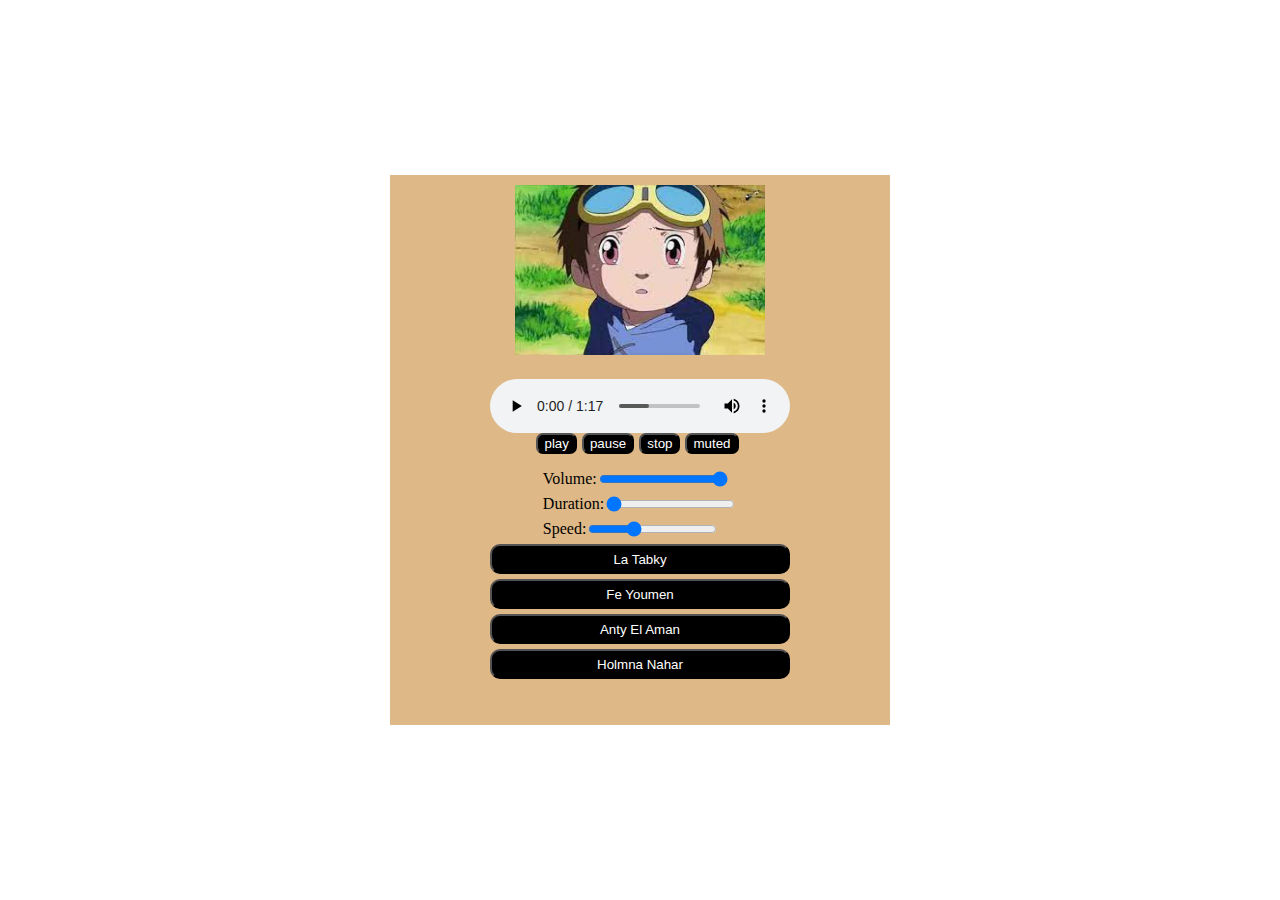
<file: Lab1/Audio Task/index.htm>
<!DOCTYPE html>
<html lang="en">
<head>
    <meta charset="UTF-8">
    <meta name="viewport" content="width=device-width, initial-scale=1.0">
    <title>Document</title>
    <link rel="stylesheet" href="main.css">

</head>
<body>
    <main>
        <div class="img">
           <img src="images/1.jpg" alt="">
        </div>
        
        <div class="myaudio">
            <audio  loop autoplay controls><source src="resources/1.mp3"/></audio>
             <div class="buttons">
                <button id="play" >play</button>
                <button id="pause">pause</button>
                <button id="stop">stop</button>
                <button id="mute">muted</button>
             </div>
            <div class="ranges">
                  <div class="range">
                    <label for="volume">Volume:</label>
                    <input type="range" min="0" max="1"  step=".1" id="volume" value="1"/>
                  </div>
                  <div class="range">
                    <label for="duration">Duration:</label>
                    <input type="range" min="0" max="" id="duration" value="0"/>
                  </div>
                  <div class="range">
                    <label for="rate">Speed:</label>
                    <input type="range" min=".5" max="2" id="rate" value="1" step=".1"/>
                  </div>
            </div>
            <div class="songs">
                <button id="first">La Tabky</button>
                <button id="second">Fe Youmen</button>
                <button id="third">Anty El Aman</button>
                <button id="fourth">Holmna Nahar</button>
            </div>          
        </div>
    </main>
    <script src="main.js"></script>
</body>
</html>
</file>
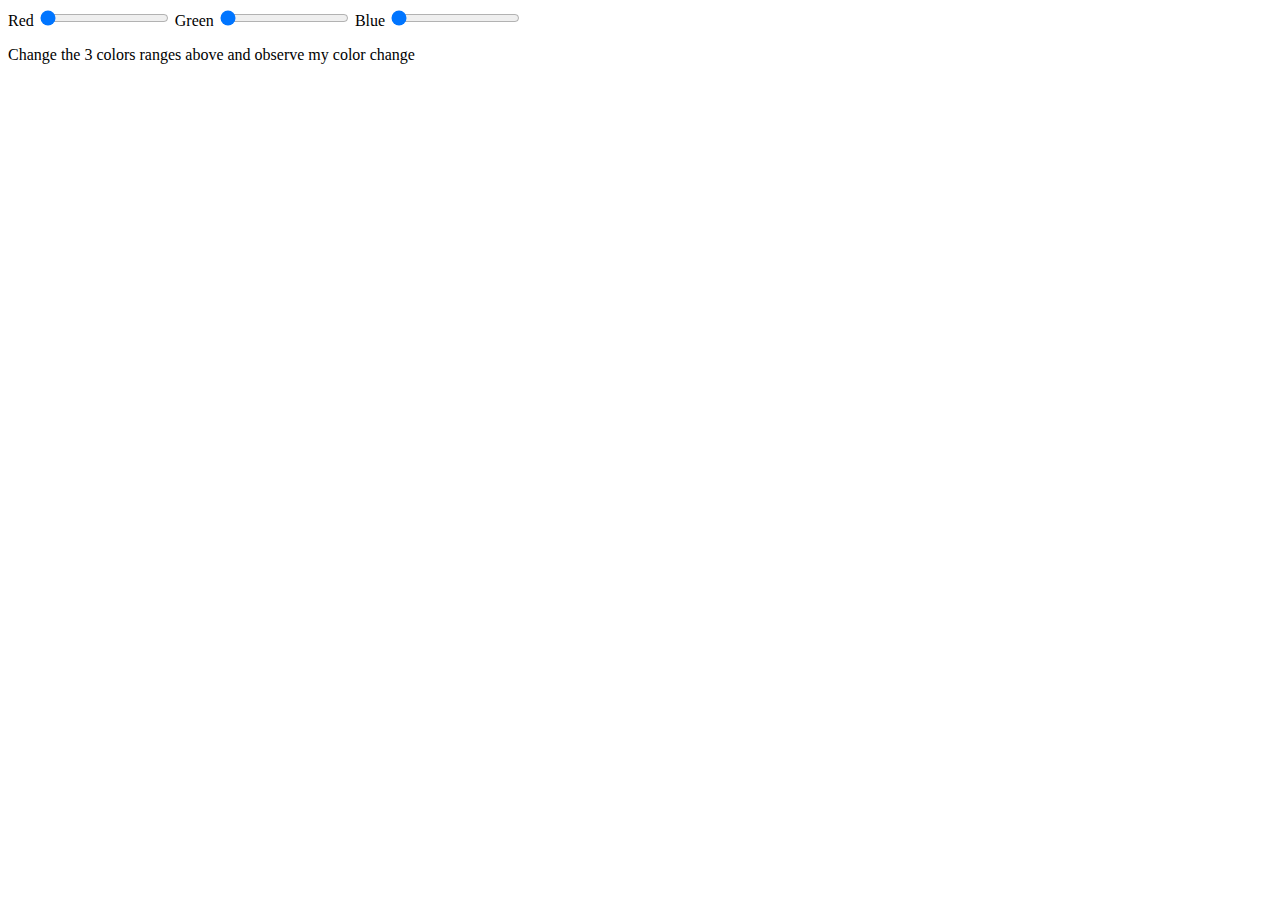
<file: Lab1/Color Range/index.html>
<!DOCTYPE html>
<html lang="en">
<head>
    <meta charset="UTF-8">
    <meta name="viewport" content="width=device-width, initial-scale=1.0">
    <title>Document</title>
</head>
<body>
    <label for="red">Red</label>
    <input  oninput="changeColor()" type="range" id="red" min="0" max="255"   value="0">
     <label for="green">Green</label>
    <input oninput="changeColor()" type="range" id="green" min="0" max="255"  value="0">
     <label for="blue">Blue</label>
    <input oninput="changeColor()" type="range" id="blue" min="0" max="255"  value="0">

    <p id="paragraph">Change the 3 colors ranges above and observe my color change</p>
    <script>
        function changeColor(){
        var red=document.getElementById("red").value
        var green=document.getElementById("green").value
        var blue=document.getElementById("blue").value
       
        var coloring=document.getElementById("paragraph")
        coloring.style.color='rgb('+red+','+green+','+blue+')'
        }
       


    </script>
</body>
</html>
</file>
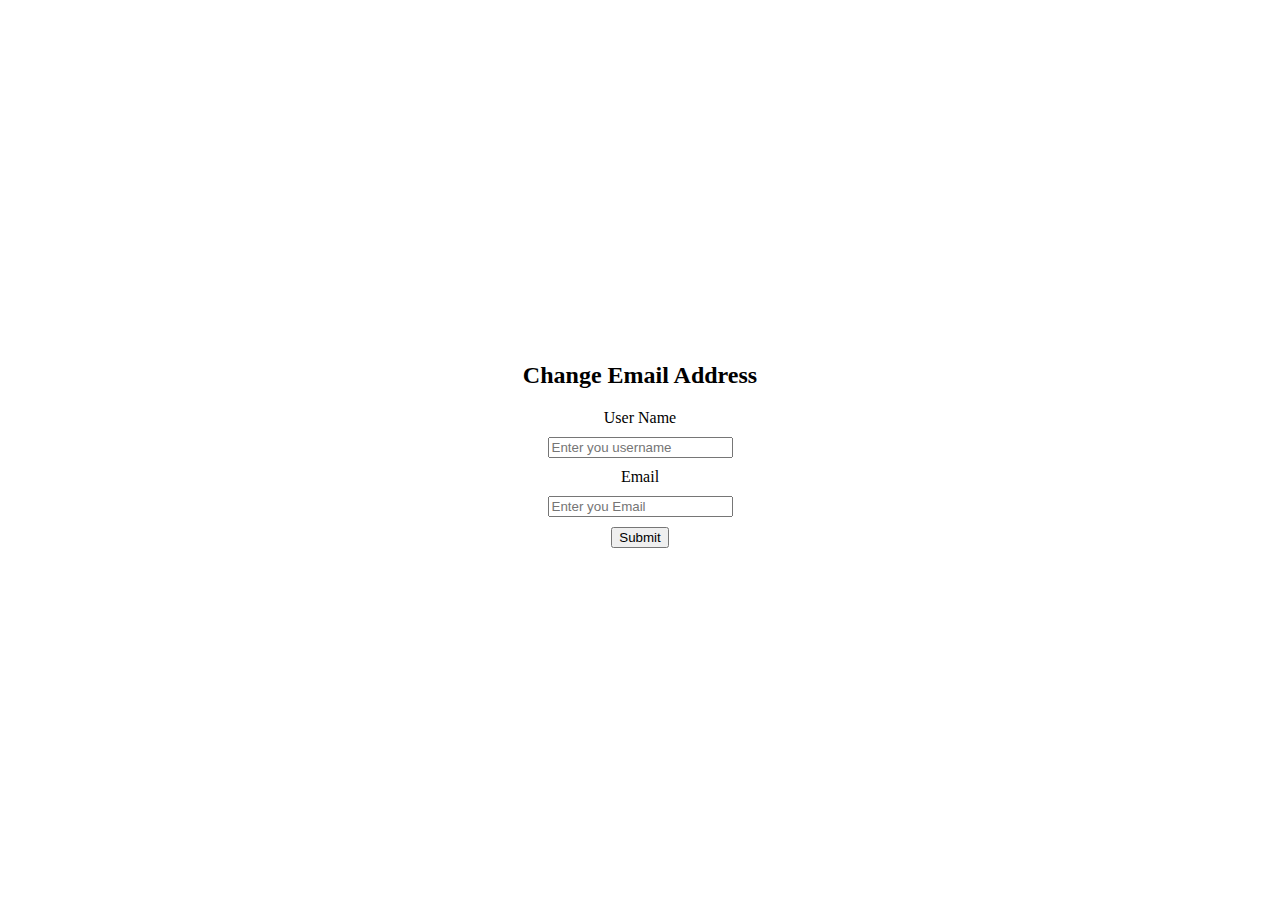
<file: Lab1/Task patterns/index.html>
<!DOCTYPE html>
<html lang="en">
<head>
    <meta charset="UTF-8">
    <meta name="viewport" content="width=device-width, initial-scale=1.0">
    <title>Document</title>
<style>
body {
    margin: 0;
    display: flex;
    justify-content: center;
    align-items: center;
    min-height: 100vh;
    text-align: center;
  }
form{
    display: flex;
    flex-direction: column;
    align-items: center;
   
}
form label,
form input {
    display: block;
    margin-bottom: 10px; 
}
</style>
</head>

<body>
    <form>
        <h2>Change Email Address</h2>
        <label for="">User Name</label>
        <input type="text" placeholder="Enter you username" pattern="[a-zA-Z!@#]{5,10}" title="Enter at least 5 letters and at most 10 letters (!@# are acceptable)" required>        
        <label for="">Email</label>
        <input type="Email" placeholder="Enter you Email" pattern="[a-zA-Z0-9]{1,5}@(gmail|yahoo).com" title="Your email should be at least 5 letters @domain.com" required>    
        <input type="submit">
    </form>
    
    


</body>
</html>
</file>
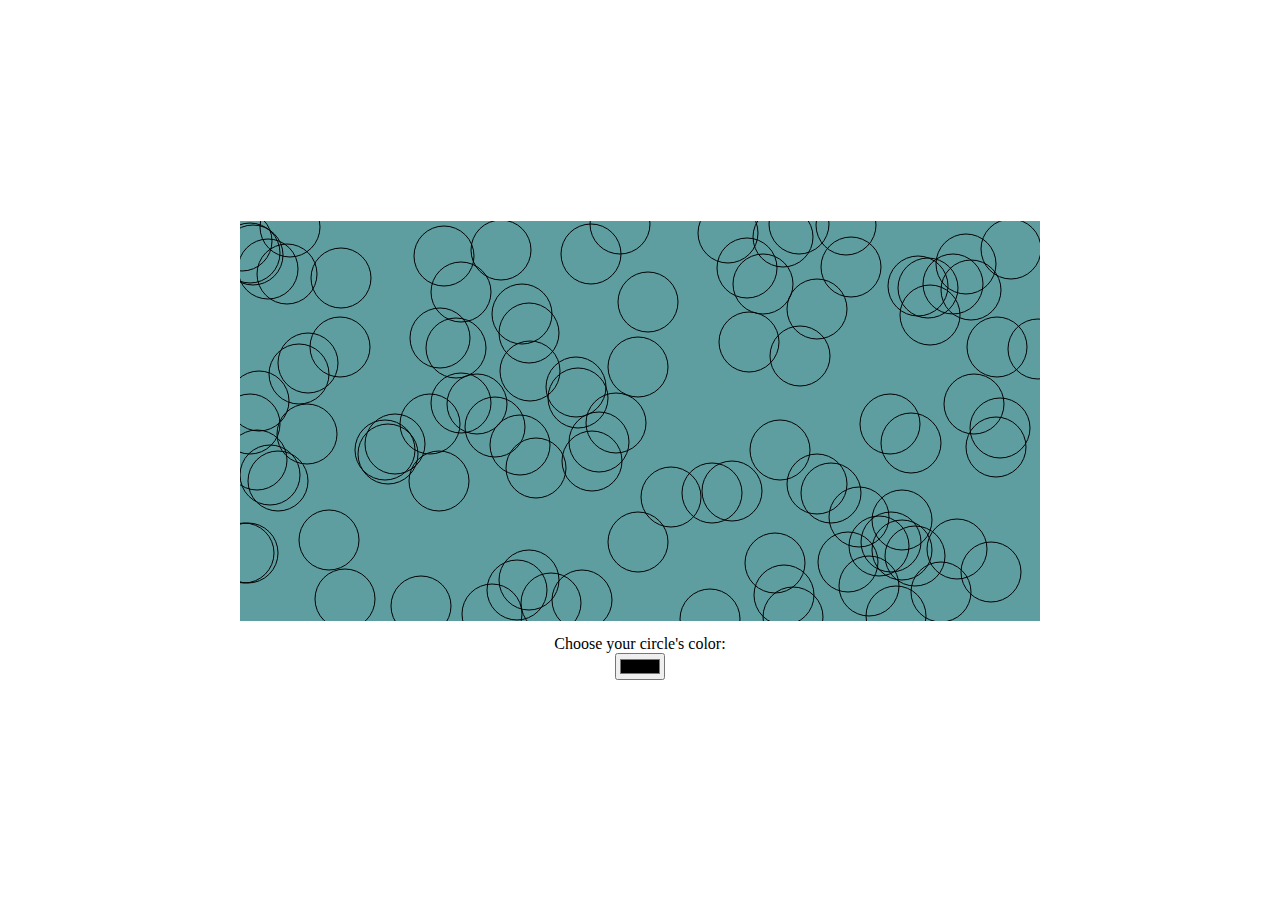
<file: Lab2/Canvas Task/index.html>
<!DOCTYPE html>
<html lang="en">
<head>
    <meta charset="UTF-8">
    <meta name="viewport" content="width=device-width, initial-scale=1.0">
    <title>Document</title>
    <link rel="stylesheet" href="main.css">
  
</head>
<body>
    <div class="container">
        <canvas width="800" height="400"></canvas>
        <label for="canvas-color">Choose your circle's color:</label>
        <input type="color" id="canvas-color">
    </div>
  
    <script src="main.js"></script>     
</body>
</html>
</file>
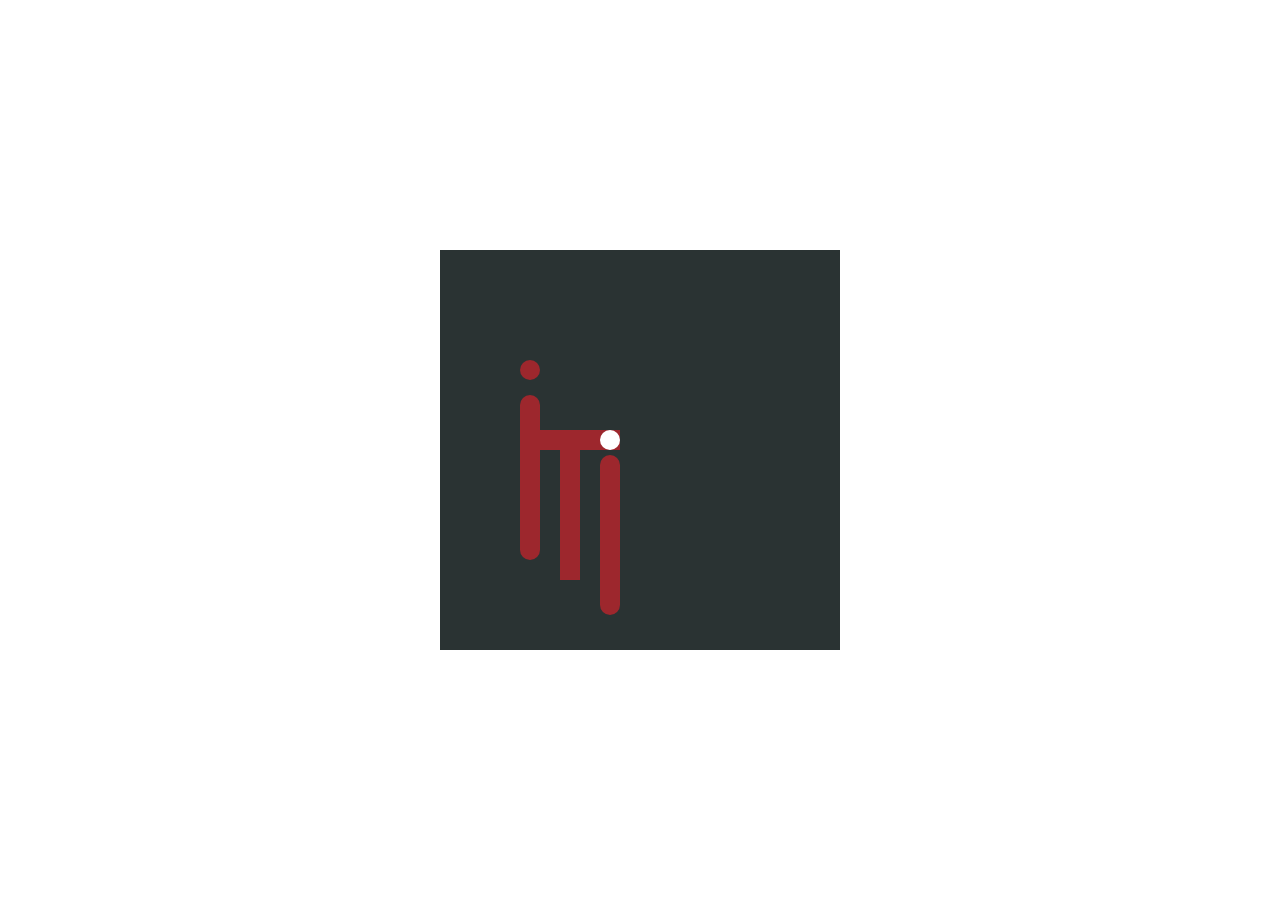
<file: Lab2/ItI Logo/index.html>
<!DOCTYPE html>
<html lang="en">
<head>
    <meta charset="UTF-8">
    <meta name="viewport" content="width=device-width, initial-scale=1.0">
    <title>Document</title>
    <style>
        body {
            display: flex;
            align-items: center;
            justify-content: center;
            height: 100vh;
            margin: 0;
        }
    </style>
</head>
<body>
    <svg width="400" height="400" style="background-color:rgb(42, 51, 51);">
        <line x1="90" y1="155" x2="90" y2="300" stroke="#9D272D" stroke-width="20" stroke-linecap="round"/>
        <line x1="130" y1="190" x2="130" y2="330" stroke="#9D272D" stroke-width="20" stroke-linecap="butt" />
        <line x1="180" y1="190" x2="100" y2="190" stroke="#9D272D" stroke-width="20" stroke-linecap="butt" />
        <line x1="170" y1="215" x2="170" y2="355" stroke="#9D272D" stroke-width="20" stroke-linecap="round"/>
         
        <circle cx="90" cy="120" r="10" fill="#9D272D" />
        <circle cx="170" cy="190" r="10" fill="white" />

   </svg>
</body>
</html>
</file>
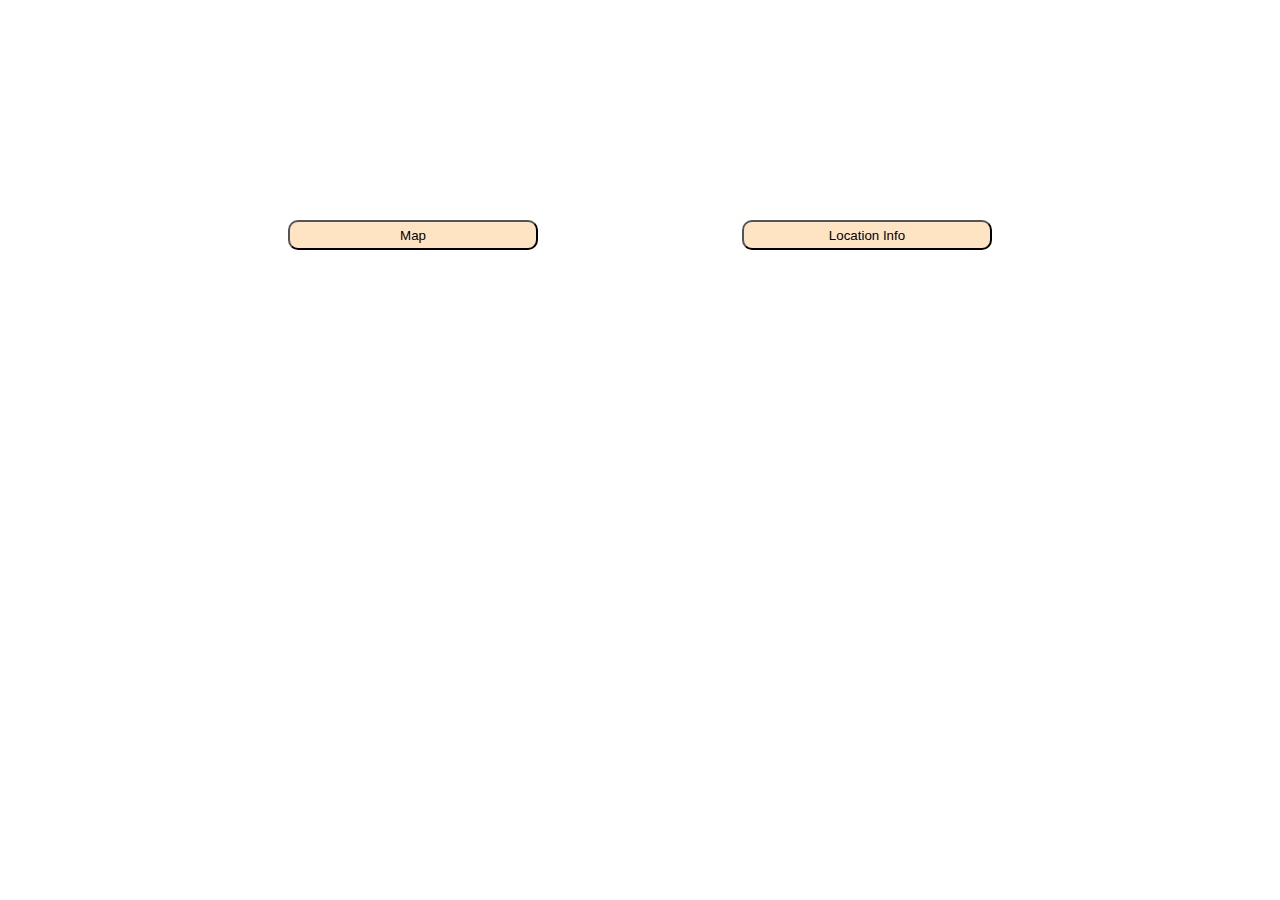
<file: Lab2/Maps Task/index.html>
<html>
  <head>
    <title>Simple Map</title>
    <script src="https://polyfill.io/v3/polyfill.min.js?features=default"></script>
    <style>
      /* 
 * Always set the map height explicitly to define the size of the div element
 * that contains the map. 
 */
      #map {
        height: 400px;
        width: 900px;  
       margin-top: 50px;
    }

      /* 
 * Optional: Makes the sample page fill the window. 
 */
      html,
      body {
        height: 100%;
        margin: 0;
        padding: 0;
        display: flex;
        flex-direction: column;
        align-items: center;
        justify-content: center;
         
    }
    main{
        text-align: center;
        margin-top: 20px;
    }
    button{
        margin: 0px 100px;
       border-radius: 10px;
       padding: 5px;
      width: 250px;
      height: 30px;
     color: black;
     background-color: bisque;
    }
    table {
        display: none;
            border-collapse: collapse;
            width: 100%;
           margin-top: 40px;
        }

        th, td {
            border: 1px solid #dddddd;
            text-align: left;
            padding: 8px;
           color: black;
        }

        th {
            background-color:bisque;
        }
    </style>
  </head>
  <body>

    <main >
  
        <button id="getMap">Map</button>
        <button id="getLocation">Location Info</button>
        <table id="locationTable">
            <tr>
                <th>Latitude</th>
                <th>Longitude</th>
                <th>Time </th>
            </tr>
            <tr>
                <td id="lat">Load The Map</td>
                <td id="lon">Load The Map</td>
                <td id="date">Load The Map</td>
            </tr>
        </table>
        <div id="map"></div>
     
    </main>
    

    
   

    <script src="main.js"></script>
  </body>
</html>
</file>
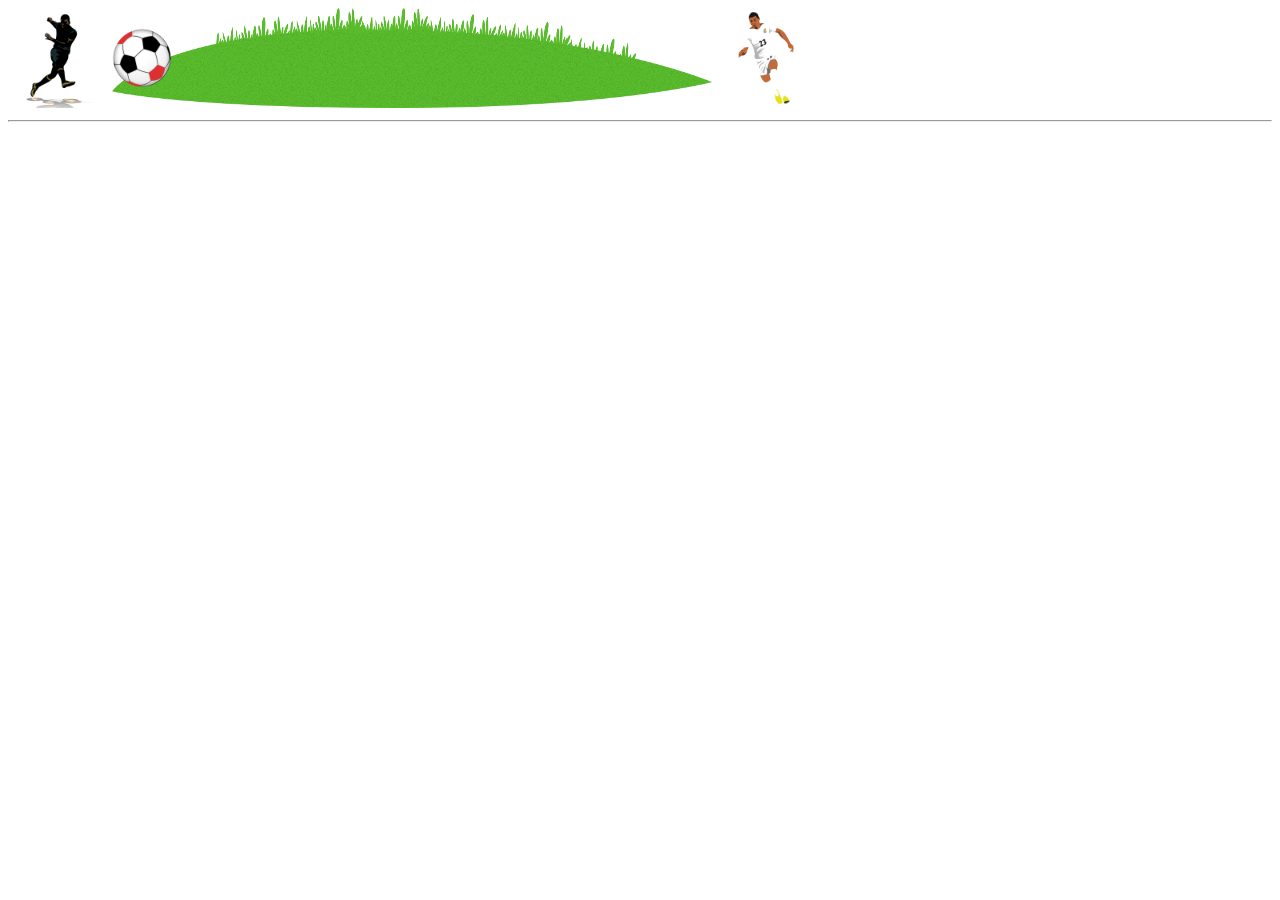
<file: Task3/Ball Task/index.html>
<!DOCTYPE html>
<html lang="en">
<head>
    <meta charset="UTF-8">
    <meta name="viewport" content="width=device-width, initial-scale=1.0">
    <title>Document</title>
<link rel="stylesheet" href="main.css">
</head>
<body>
    <div>
        <img src="./player1.png" width="100" height="100" />
        <div class="two" style="display: inline-block;">
            <div class="grass">
                <img src="./grass.png" width="600" height="100" />
            </div>
            <div class="ball">
                <img src="./Black-Red_Egyptian_Soccer_ball.png" width="60" height="60" />
            </div>
        </div>
        <img src="./player2.png" width="100" height="100" />
    </div>

    <hr />
</body>
</html>
</file>
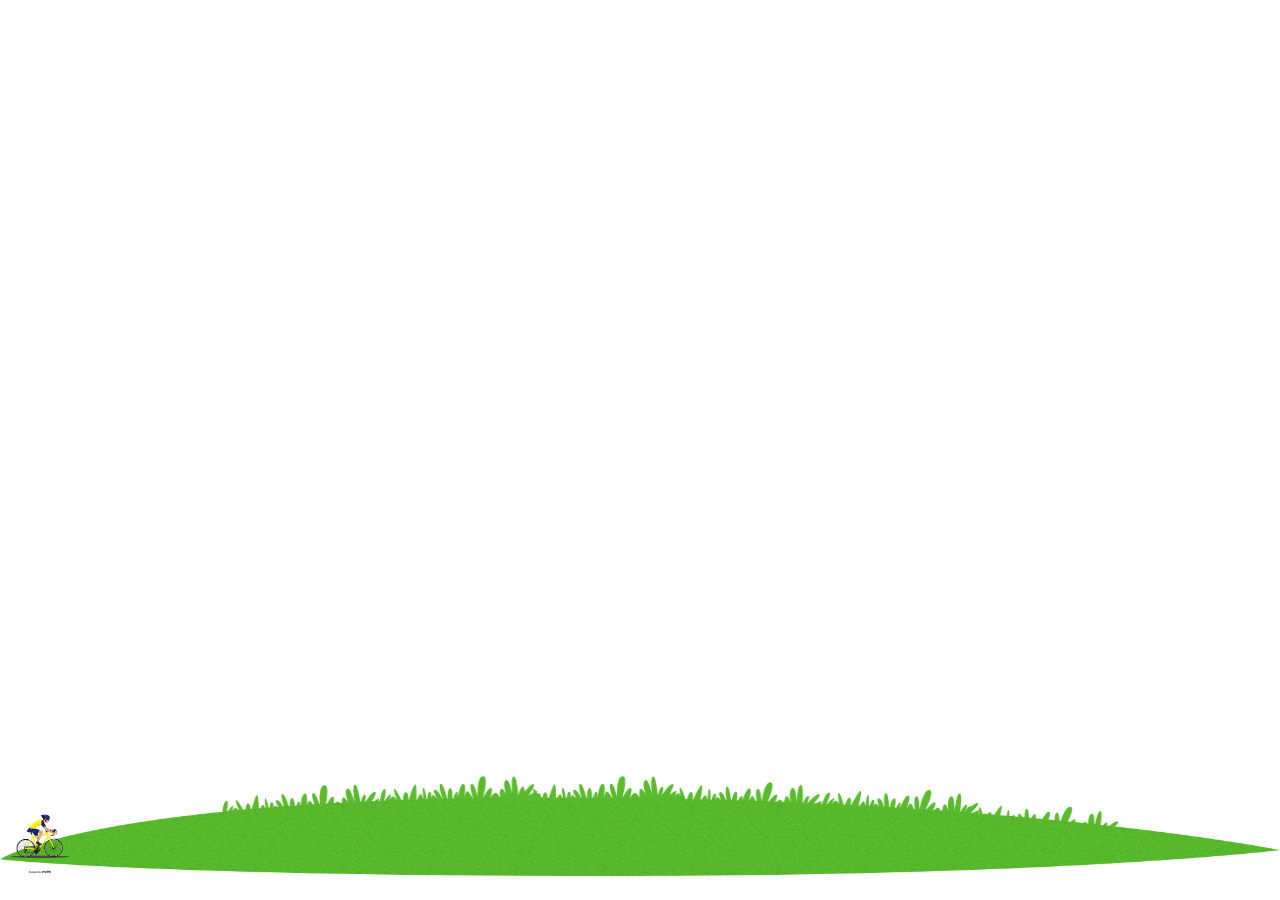
<file: Task3/Bicycle Task/index.html>
<!DOCTYPE html>
<html lang="en">
<head>
    <meta charset="UTF-8">
    <meta name="viewport" content="width=device-width, initial-scale=1.0">
    <title>Document</title>
<link rel="stylesheet" href="main.css">
</head>
<body>
    <div>
        <div class="grass">
            <img src="./grass.png" width="100%" height="100" />
        </div>
        <div class="bicycle">
            <img src="./—Pngtree—cartoon characters ride bicycles_4141664.png" width="80" height="80" />
        </div>

    </div>
</body>
</html>
</file>
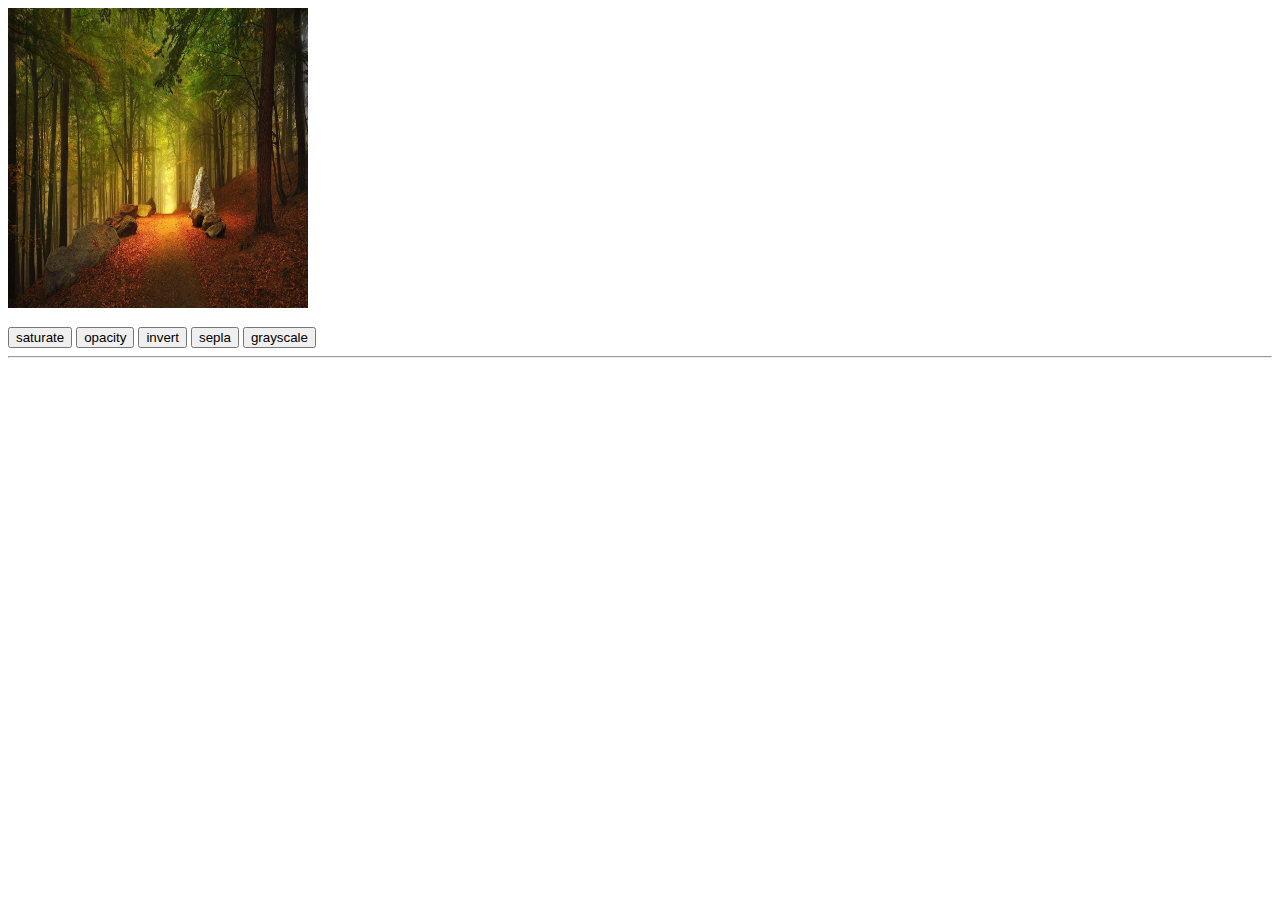
<file: Task3/Image Filter/index.html>
<!DOCTYPE html>
<html lang="en">
<head>
    <meta charset="UTF-8">
    <meta name="viewport" content="width=device-width, initial-scale=1.0">
    <title>Document</title>
    <link href="https://cdn.jsdelivr.net/npm/bootstrap@5.0.2/dist/css/bootstrap.min.css" rel="stylesheet" integrity="sha384-EVSTQN3/azprG1Anm3QDgpJLIm9Nao0Yz1ztcQTwFspd3yD65VohhpuuCOmLASjC" crossorigin="anonymous">

</head>
<body>
    <div class="one">
        <img id="imageone" src="1.jpg" width="300" height="300" />
    </div>
        
    <div class="theone" style="margin-top: 15px;">
            
                <button class="btn btn-dark" id="saturate">saturate</button>
            
            
                <button class="btn btn-dark" id="opacity">opacity</button>
            
            
                <button class="btn btn-dark" id="invert">invert</button>
            
            
                <button class="btn btn-dark" id="sepla">sepla</button>
            
            
                <button class="btn btn-dark" id="grayscale">grayscale</button>
            
    </div>
    <hr />
    <script src="https://cdn.jsdelivr.net/npm/bootstrap@5.0.2/dist/js/bootstrap.bundle.min.js" integrity="sha384-MrcW6ZMFYlzcLA8Nl+NtUVF0sA7MsXsP1UyJoMp4YLEuNSfAP+JcXn/tWtIaxVXM" crossorigin="anonymous"></script>

<script src="main.js"></script>
</body>
</html>
</file>
<file: Lab1/Audio Task/main.css>
body {
    margin: 0;
    display: flex;
    justify-content: center;
    align-items: center;
    min-height: 100vh;
  }
main{
    background-color:burlywood;
    height: 550px;
    width:500px ;
   text-align: center;
}
.img img{
    width: 250px;
    height: 170px;
   margin-top: 10px;
}
.myaudio {
    display: flex;
    flex-direction: column;
    align-items: center;
    margin-top: 20px; 
  }
.myaudio .buttons {
    display: flex;
    margin-bottom: 5px; 
     
}
  .myaudio .buttons button {
    margin-right: 5px; 
   border-radius: 7px;  
   background-color: black;
   color: white;}
.myaudio .ranges{
    display: flex;
    flex-direction: column;
    margin-top: 5px; 
}
.myaudio .range {
    display: flex;
    align-items: center;
    margin-top: 5px;
}
.myaudio .songs{
    display: flex;
    flex-direction: column;
    margin-top: 5px; 
   
}
.myaudio .songs button {
    margin-bottom: 5px; 
    width: 300px;
    height: 30px;
   border-radius: 10px;
   background-color: black;
  color: white;
}
</file>
<file: Lab2/Canvas Task/main.css>
body {
    display: flex;
    align-items: center;
    justify-content: center;
    height: 100vh;
    margin: 0;
}

.container {
    text-align: center;
}

canvas {
    background-color: cadetblue;
}

label {
    display: block;
    margin-top: 10px;
}
</file>
<file: Task3/Ball Task/main.css>
.two{
    position: relative;
}
.ball{
    position: absolute;
    left: 0;
    bottom: 20px;
    right: 0px;
    animation: moving 3s infinite linear;
}
@keyframes moving {
    0% {
      left: 0%;
    }
    50% {
      left: 90%;
    }
    100% {
      left: 0%;
    }
  }
</file>
<file: Task3/Bicycle Task/main.css>
.bicycle{
    position: absolute;
    left: 0;
    bottom: 20px;
    right: 0px;
    animation: moving2 7s infinite linear;
    transform-origin: center center;

  }
  .grass{
    position: absolute;
    left: 0;
    bottom: 20px;
    right: 0px;
   
    transform-origin: center center;

  }

  @keyframes moving2 {
    0% {
      left: 0%;
      transform: rotateY(0deg);
      transform-origin: left center;
    }
    25% {
      left: 45%;
      transform: rotateY(90deg);
      transform-origin: left center;
    }
    50% {
      left: 90%;
      transform: rotateY(180deg);
      transform-origin: left center;
    }
    75% {
      left: 45%;
      transform: rotateY(270deg);
      transform-origin: left center;
    }
    100% {
      left: 0%;
      transform: rotateY(360deg);
      transform-origin: left center;
    }
  }
</file>
